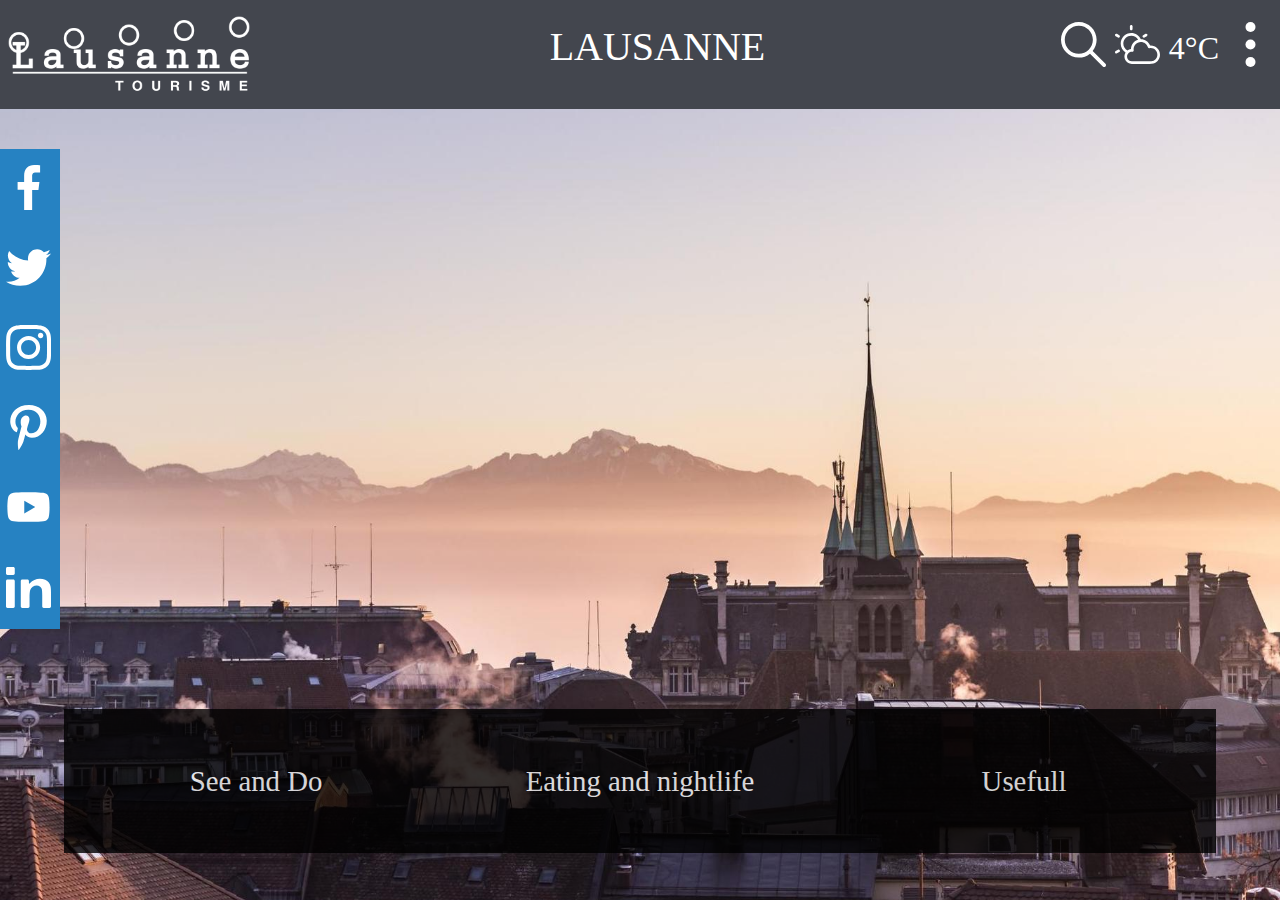
<file: index.html>
<!DOCTYPE html>
<html lang="fr">
<head>
    <meta charset="UTF-8">
    <meta name="description" content="découvrez la ville de Lausanne !">
    <title>Lausanne</title>
    <!-- Ajouter lien fichier css -->
    <link rel="stylesheet" href="style.css">

    <meta name="viewport" content="width=device-width, initial-scale=1.0">
</head>
<body>
<div hidden>
    <svg xmlns="http://www.w3.org/2000/svg" style="display: none;"><symbol id="vertical-line" viewBox="0 0 14.707 14.707"><title>vertical-line</title><rect x="6.275" y="0" style="fill:#030104;" width="2.158" height="14.707"/></symbol><symbol id="more" viewBox="0 0 384 384"><title>more</title><g> <g> <circle cx="192" cy="42.667" r="42.667"/> </g> </g><g> <g> <circle cx="192" cy="192" r="42.667"/> </g> </g><g> <g> <circle cx="192" cy="341.333" r="42.667"/> </g> </g></symbol><symbol id="cloudy" viewBox="0 0 512 512"><title>cloudy</title><path d="m184.743 95.179c8.284 0 15-6.716 15-15v-30.205c0-8.284-6.716-15-15-15s-15 6.716-15 15v30.205c0 8.284 6.716 15 15 15z"/><path d="m48.661 150.086-26.159-15.103c-7.175-4.144-16.349-1.684-20.49 5.49-4.142 7.175-1.684 16.349 5.49 20.49l26.159 15.103c7.158 4.134 16.339 1.701 20.49-5.49 4.142-7.175 1.684-16.349-5.49-20.49z"/><path d="m33.661 315.881-26.159 15.102c-7.174 4.142-9.632 13.315-5.49 20.49 4.163 7.21 13.35 9.614 20.49 5.49l26.159-15.103c7.174-4.142 9.632-13.315 5.49-20.49-4.142-7.173-13.314-9.634-20.49-5.489z"/><path d="m335.824 176.066 26.159-15.103c7.174-4.142 9.632-13.315 5.49-20.49-4.142-7.174-13.314-9.634-20.49-5.49l-26.159 15.103c-7.174 4.142-9.632 13.315-5.49 20.49 4.163 7.21 13.35 9.614 20.49 5.49z"/><path d="m398.906 267.268c-17.171-42.432-58.823-70.488-104.645-70.29-18.777-41.809-60.796-71.005-109.519-71.005-66.168 0-119.999 53.832-119.999 120 0 42.451 22.168 79.809 55.525 101.147-35.567 56.188 4.873 129.853 71.41 129.853 236.012-.246 223.098.604 227.208-.672 52.427-5.913 93.114-50.379 93.114-104.327 0-61.607-52.642-109.441-113.094-104.706zm-304.163-21.294c0-49.626 40.374-90 90-90 33.465 0 62.705 18.37 78.211 45.547-47.399 13.889-80.31 57.162-80.838 106.81-14.9 1.635-28.949 7.202-41.049 16.301-27.605-15.389-46.324-44.874-46.324-78.658zm318.469 200.742c-5.343.434-141.464.182-221.534.258-49.461 0-73.564-61.31-36.763-94.916 11.046-10.087 25.755-15.454 41.783-13.996 9.669.872 17.548-7.493 16.213-17.02-6.954-49.631 31.479-94.068 81.689-94.068 37.144 0 69.882 25.002 79.612 60.801 2.08 7.649 9.753 12.356 17.512 10.755 46.753-9.669 90.276 26.071 90.276 73.444 0 38.756-30.215 71.587-68.788 74.742z"/></symbol><symbol id="loupe" viewBox="0 0 512.005 512.005"><title>loupe</title><path d="M505.749,475.587l-145.6-145.6c28.203-34.837,45.184-79.104,45.184-127.317c0-111.744-90.923-202.667-202.667-202.667 S0,90.925,0,202.669s90.923,202.667,202.667,202.667c48.213,0,92.48-16.981,127.317-45.184l145.6,145.6 c4.16,4.16,9.621,6.251,15.083,6.251s10.923-2.091,15.083-6.251C514.091,497.411,514.091,483.928,505.749,475.587z M202.667,362.669c-88.235,0-160-71.765-160-160s71.765-160,160-160s160,71.765,160,160S290.901,362.669,202.667,362.669z"/></symbol></svg>
</div>
<div hidden>

    <svg xmlns="http://www.w3.org/2000/svg" style="display: none;"><symbol id="facebook" viewBox="0 0 24 24"><title>facebook</title><path d="m15.997 3.985h2.191v-3.816c-.378-.052-1.678-.169-3.192-.169-3.159 0-5.323 1.987-5.323 5.639v3.361h-3.486v4.266h3.486v10.734h4.274v-10.733h3.345l.531-4.266h-3.877v-2.939c.001-1.233.333-2.077 2.051-2.077z"/></symbol><symbol id="twitter" viewBox="0 0 512 512"><title>twitter</title><path style="fill:white;" d="M512,97.248c-19.04,8.352-39.328,13.888-60.48,16.576c21.76-12.992,38.368-33.408,46.176-58.016 c-20.288,12.096-42.688,20.64-66.56,25.408C411.872,60.704,384.416,48,354.464,48c-58.112,0-104.896,47.168-104.896,104.992 c0,8.32,0.704,16.32,2.432,23.936c-87.264-4.256-164.48-46.08-216.352-109.792c-9.056,15.712-14.368,33.696-14.368,53.056 c0,36.352,18.72,68.576,46.624,87.232c-16.864-0.32-33.408-5.216-47.424-12.928c0,0.32,0,0.736,0,1.152 c0,51.008,36.384,93.376,84.096,103.136c-8.544,2.336-17.856,3.456-27.52,3.456c-6.72,0-13.504-0.384-19.872-1.792 c13.6,41.568,52.192,72.128,98.08,73.12c-35.712,27.936-81.056,44.768-130.144,44.768c-8.608,0-16.864-0.384-25.12-1.44 C46.496,446.88,101.6,464,161.024,464c193.152,0,298.752-160,298.752-298.688c0-4.64-0.16-9.12-0.384-13.568 C480.224,136.96,497.728,118.496,512,97.248z"/></symbol><symbol id="instagram" viewBox="0 0 511 511.9"><title>instagram</title><path d="m510.949219 150.5c-1.199219-27.199219-5.597657-45.898438-11.898438-62.101562-6.5-17.199219-16.5-32.597657-29.601562-45.398438-12.800781-13-28.300781-23.101562-45.300781-29.5-16.296876-6.300781-34.898438-10.699219-62.097657-11.898438-27.402343-1.300781-36.101562-1.601562-105.601562-1.601562s-78.199219.300781-105.5 1.5c-27.199219 1.199219-45.898438 5.601562-62.097657 11.898438-17.203124 6.5-32.601562 16.5-45.402343 29.601562-13 12.800781-23.097657 28.300781-29.5 45.300781-6.300781 16.300781-10.699219 34.898438-11.898438 62.097657-1.300781 27.402343-1.601562 36.101562-1.601562 105.601562s.300781 78.199219 1.5 105.5c1.199219 27.199219 5.601562 45.898438 11.902343 62.101562 6.5 17.199219 16.597657 32.597657 29.597657 45.398438 12.800781 13 28.300781 23.101562 45.300781 29.5 16.300781 6.300781 34.898438 10.699219 62.101562 11.898438 27.296876 1.203124 36 1.5 105.5 1.5s78.199219-.296876 105.5-1.5c27.199219-1.199219 45.898438-5.597657 62.097657-11.898438 34.402343-13.300781 61.601562-40.5 74.902343-74.898438 6.296876-16.300781 10.699219-34.902343 11.898438-62.101562 1.199219-27.300781 1.5-36 1.5-105.5s-.101562-78.199219-1.300781-105.5zm-46.097657 209c-1.101562 25-5.300781 38.5-8.800781 47.5-8.601562 22.300781-26.300781 40-48.601562 48.601562-9 3.5-22.597657 7.699219-47.5 8.796876-27 1.203124-35.097657 1.5-103.398438 1.5s-76.5-.296876-103.402343-1.5c-25-1.097657-38.5-5.296876-47.5-8.796876-11.097657-4.101562-21.199219-10.601562-29.398438-19.101562-8.5-8.300781-15-18.300781-19.101562-29.398438-3.5-9-7.699219-22.601562-8.796876-47.5-1.203124-27-1.5-35.101562-1.5-103.402343s.296876-76.5 1.5-103.398438c1.097657-25 5.296876-38.5 8.796876-47.5 4.101562-11.101562 10.601562-21.199219 19.203124-29.402343 8.296876-8.5 18.296876-15 29.398438-19.097657 9-3.5 22.601562-7.699219 47.5-8.800781 27-1.199219 35.101562-1.5 103.398438-1.5 68.402343 0 76.5.300781 103.402343 1.5 25 1.101562 38.5 5.300781 47.5 8.800781 11.097657 4.097657 21.199219 10.597657 29.398438 19.097657 8.5 8.300781 15 18.300781 19.101562 29.402343 3.5 9 7.699219 22.597657 8.800781 47.5 1.199219 27 1.5 35.097657 1.5 103.398438s-.300781 76.300781-1.5 103.300781zm0 0"/><path d="m256.449219 124.5c-72.597657 0-131.5 58.898438-131.5 131.5s58.902343 131.5 131.5 131.5c72.601562 0 131.5-58.898438 131.5-131.5s-58.898438-131.5-131.5-131.5zm0 216.800781c-47.097657 0-85.300781-38.199219-85.300781-85.300781s38.203124-85.300781 85.300781-85.300781c47.101562 0 85.300781 38.199219 85.300781 85.300781s-38.199219 85.300781-85.300781 85.300781zm0 0"/><path d="m423.851562 119.300781c0 16.953125-13.746093 30.699219-30.703124 30.699219-16.953126 0-30.699219-13.746094-30.699219-30.699219 0-16.957031 13.746093-30.699219 30.699219-30.699219 16.957031 0 30.703124 13.742188 30.703124 30.699219zm0 0"/></symbol><symbol id="pinterest" viewBox="0 0 24 24"><title>pinterest</title><path d="m12.326 0c-6.579.001-10.076 4.216-10.076 8.812 0 2.131 1.191 4.79 3.098 5.633.544.245.472-.054.94-1.844.037-.149.018-.278-.102-.417-2.726-3.153-.532-9.635 5.751-9.635 9.093 0 7.394 12.582 1.582 12.582-1.498 0-2.614-1.176-2.261-2.631.428-1.733 1.266-3.596 1.266-4.845 0-3.148-4.69-2.681-4.69 1.49 0 1.289.456 2.159.456 2.159s-1.509 6.096-1.789 7.235c-.474 1.928.064 5.049.111 5.318.029.148.195.195.288.073.149-.195 1.973-2.797 2.484-4.678.186-.685.949-3.465.949-3.465.503.908 1.953 1.668 3.498 1.668 4.596 0 7.918-4.04 7.918-9.053-.016-4.806-4.129-8.402-9.423-8.402z"/></symbol><symbol id="youtube" viewBox="-21 -117 682.66672 682"><title>youtube</title><path d="m626.8125 64.035156c-7.375-27.417968-28.992188-49.03125-56.40625-56.414062-50.082031-13.703125-250.414062-13.703125-250.414062-13.703125s-200.324219 0-250.40625 13.183593c-26.886719 7.375-49.03125 29.519532-56.40625 56.933594-13.179688 50.078125-13.179688 153.933594-13.179688 153.933594s0 104.378906 13.179688 153.933594c7.382812 27.414062 28.992187 49.027344 56.410156 56.410156 50.605468 13.707031 250.410156 13.707031 250.410156 13.707031s200.324219 0 250.40625-13.183593c27.417969-7.378907 49.03125-28.992188 56.414062-56.40625 13.175782-50.082032 13.175782-153.933594 13.175782-153.933594s.527344-104.382813-13.183594-154.460938zm-370.601562 249.878906v-191.890624l166.585937 95.945312zm0 0"/></symbol><symbol id="linked-in-logo-of-two-letters" viewBox="0 0 552.77 552.77"><title>linked-in-logo-of-two-letters</title><path d="M17.95,528.854h71.861c9.914,0,17.95-8.037,17.95-17.951V196.8c0-9.915-8.036-17.95-17.95-17.95H17.95 C8.035,178.85,0,186.885,0,196.8v314.103C0,520.816,8.035,528.854,17.95,528.854z"/><path d="M17.95,123.629h71.861c9.914,0,17.95-8.036,17.95-17.95V41.866c0-9.914-8.036-17.95-17.95-17.95H17.95 C8.035,23.916,0,31.952,0,41.866v63.813C0,115.593,8.035,123.629,17.95,123.629z"/><path d="M525.732,215.282c-10.098-13.292-24.988-24.223-44.676-32.791c-19.688-8.562-41.42-12.846-65.197-12.846 c-48.268,0-89.168,18.421-122.699,55.27c-6.672,7.332-11.523,5.729-11.523-4.186V196.8c0-9.915-8.037-17.95-17.951-17.95h-64.192 c-9.915,0-17.95,8.035-17.95,17.95v314.103c0,9.914,8.036,17.951,17.95,17.951h71.861c9.915,0,17.95-8.037,17.95-17.951V401.666 c0-45.508,2.748-76.701,8.244-93.574c5.494-16.873,15.66-30.422,30.488-40.649c14.83-10.227,31.574-15.343,50.24-15.343 c14.572,0,27.037,3.58,37.393,10.741c10.355,7.16,17.834,17.19,22.436,30.104c4.604,12.912,6.904,41.354,6.904,85.33v132.627 c0,9.914,8.035,17.951,17.949,17.951h71.861c9.914,0,17.949-8.037,17.949-17.951V333.02c0-31.445-1.982-55.607-5.941-72.48 S535.836,228.581,525.732,215.282z"/></symbol></svg>
</div>


    <header>
        <div class="container-header">
            <div class="logo-lausanne">
               <a href="#"><img src="./img/lauzanne_logo.png" alt="Logo Lausanne tourisme"></a>
            </div>
            <div>
                <h1>lausanne</h1>
            </div>
            <div class="info-lausanne">
                <nav class="nav-header">
                    <ul>
                        <li class="loupe"><a href="#"><svg> <use xlink:href="#loupe"></use> </svg></a> </li>
                        <li class="weather"><a href="#"><svg> <use xlink:href="#cloudy"></use></svg></a></li>

                        <li class="temp"><a href="#">4°C</a></li>
                        <li class="more"><a href="#"><svg> <use xlink:href="#more"></use></svg></a></li>
                    </ul>
                </nav>
            </div>
        </div>
    </header>

    <div class="main-container">
        <!-- Bandeau Réseaux sociaux-->
        <div>
            <nav class="socialMedia">
                <ul>
                    <li class="fb"><a href="#"><svg><use xlink:href="#facebook"></use></svg></a></li>
                    <li class="twitter"><a href="#"><svg><use xlink:href="#twitter"></use></svg></a></li>
                    <li class="instagram"><a href="#"><svg><use xlink:href="#instagram"></use></svg></a></li>
                    <li class="pinterest"><a href="#"><svg><use xlink:href="#pinterest"></use></svg></a></li>
                    <li class="youtube"><a href="#"><svg><use xlink:href="#youtube"></use></svg></a></li>
                    <li class="indeed"><a href="#"><svg><use xlink:href="#linked-in-logo-of-two-letters"></use></svg></a></li>
                </ul>
            </nav>
        </div>

        <div>
            <nav class="menuMain">
                <ul>
                    <li><a href="#">See and Do</a></li>
                    <li><a href="#">Eating and nightlife</a> </li>
                    <li><a href="#">Usefull</a> </li>
                </ul>
            </nav>
        </div>
    </div>

</body>
</html>
</file>
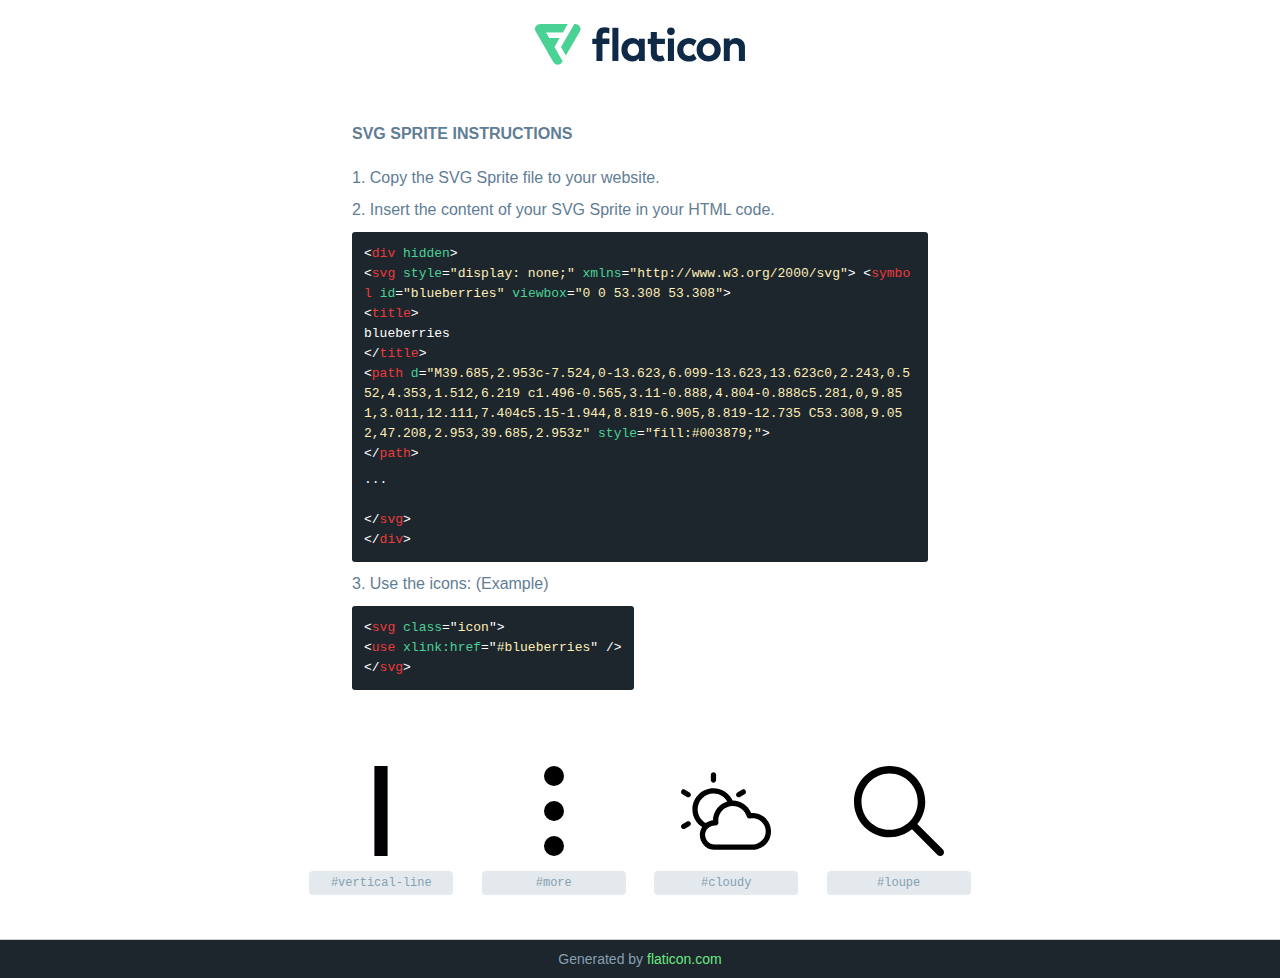
<file: img/my-icons-collection/My icons collection-SVG-Sprites-Demo.html>
<!DOCTYPE html>
<!--
Flaticon SVG Sprite: My icons collectionCreation date: 13/11/2020 16:13-->
<html>
<!DOCTYPE html>
<html>
<head>
    <title>Flaticon SVG Sprite</title>
    <meta charset="UTF-8">
    <style>
        html, body, div, span, applet, object, iframe,
        h1, h2, h3, h4, h5, h6, p, blockquote, pre,
        a, abbr, acronym, address, big, cite, code,
        del, dfn, em, img, ins, kbd, q, s, samp,
        small, strike, strong, sub, sup, tt, var,
        b, u, i, center,
        dl, dt, dd, ol, ul, li,
        fieldset, form, label, legend,
        table, caption, tbody, tfoot, thead, tr, th, td,
        article, aside, canvas, details, embed,
        figure, figcaption, footer, header, hgroup,
        menu, nav, output, ruby, section, summary,
        time, mark, audio, video {
            margin: 0;
            padding: 0;
            border: 0;
            font-size: 100%;
            font: inherit;
            vertical-align: baseline;
        }
        /* HTML5 display-role reset for older browsers */
        article, aside, details, figcaption, figure,
        footer, header, hgroup, menu, nav, section {
            display: block;
        }
        body {
            line-height: 1;
        }
        ol, ul {
            list-style: none;
        }
        blockquote, q {
            quotes: none;
        }
        blockquote:before, blockquote:after,
        q:before, q:after {
            content: '';
            content: none;
        }
        table {
            border-collapse: collapse;
            border-spacing: 0;
        }
        body {
            font-family: Helvetica, Arial, sans-serif;
            font-size: 16px;
            color: #5f7d95;
        }
        a {
            color: #69E781;
            font-weight: bold;
            text-decoration: none;
        }
        * {
            -moz-box-sizing: border-box;
            -webkit-box-sizing: border-box;
            box-sizing: border-box;
            margin: 0;
            padding: 0;
        }
        .glyph svg.icon {
            width: 90px;
            height: 90px;

            margin-bottom: 12px;
        }
        .wrapper {
            max-width: 600px;
            margin: auto;
            padding: 0 12px;
        }
        .title {
            margin-bottom: 24px;
            text-transform: uppercase;
            font-weight: bold;
        }
        header {
            text-align: center;
            padding: 24px;
        }
        header .logo {
            width: 210px;
            height: auto;
            border: none;
            display: inline-block;
        }
        header strong {
            font-size: 28px;
            font-weight: 500;
            vertical-align: middle;
        }
        .demo {
            margin: 2em auto;
            line-height: 1.25em;
        }
        .demo ul li {
            margin-bottom: 12px;
        }
        .demo ul li code {
            background-color: #1D262D;
            border-radius: 3px;
            padding: 12px;
            display: inline-block;
            color: #fff;
            font-family: Consolas,Monaco,Lucida Console,Liberation Mono,DejaVu Sans Mono,Bitstream Vera Sans Mono,Courier New, monospace;
            font-weight: lighter;
            margin-top: 12px;
            font-size: 13px;
            word-break: break-all;
        }
        .demo ul li code .red {
            color: #EC3A3B;
        }
        .demo ul li code .green {
            color: #4AD295;
        }
        .demo ul li code .yellow {
            color: #FFEEB6;
        }
        .demo ul li code .blue {
            color: #2C8CF4;
        }
        .demo ul li code .purple {
            color: #4949E7;
        }
        .demo ul li code .dots {
            margin-top: 0.5em;
            display: block;
        }
        #glyphs {
            border-bottom: 1px solid #ccc;
            padding: 2em 0;
            text-align: center;
        }
        .glyph {
            display: inline-block;
            width: 9em;
            margin: 12px;
            text-align: center;
            vertical-align: top;
            background: #FFF;
        }
        .glyph .glyph-icon {
            padding: 10px;
            display: block;
            font-family:"Flaticon";
            font-size: 64px;
            line-height: 1;
        }
        .glyph .glyph-icon:before {
            font-size: 64px;
            color: #1D262D;
            margin-left: 0;
        }
        .class-name {
            font-size: 0.75em;
            background-color: #E3E9ED;
            color: #fff;
            border-radius: 4px;
            padding: 0.5em;
            color: #869FB2;
            font-family: Consolas,Monaco,Lucida Console,Liberation Mono,DejaVu Sans Mono,Bitstream Vera Sans Mono,Courier New, monospace;
        }
        .author-name {
            font-size: 0.6em;
            background-color: #fcfcfd;
            border: 1px solid #DEDEE4;
            border-top: 0;
            border-radius: 0 0 4px 4px;
            padding: 0.5em;
        }
        .attribution .title {
            margin-top: 2em;
        }
        .attribution textarea {
            background-color: #fcfcfd;
            padding: 12px;
            border: none;
            box-shadow: none;
            border: 1px solid #DEDEE4;
            border-radius: 4px;
            resize: none;
            width: 100%;
            height: 150px;
            font-size: 0.8em;
            font-family: Consolas,Monaco,Lucida Console,Liberation Mono,DejaVu Sans Mono,Bitstream Vera Sans Mono,Courier New, monospace;
            -webkit-appearance: none;
        }
        .iconsuse {
            margin: 2em auto;
            text-align: center;
            max-width: 1200px;
        }
        .iconsuse:after {
            content: '';
            display: table;
            clear: both;
        }
        .iconsuse .image {
            float: left;
            width: 25%;
            padding: 0 12px;
        }
        .iconsuse .image p {
            margin-bottom: 12px;
        }
        .iconsuse .image span {
            display: block;
            font-size: 0.65em;
            background-color: #1D262D;
            color: #fff;
            border-radius: 4px;
            padding: 0.5em;
            color: #FFFF99;
            margin-top: 12px;
            font-family: Consolas,Monaco,Lucida Console,Liberation Mono,DejaVu Sans Mono,Bitstream Vera Sans Mono,Courier New, monospace;
        }
        #footer {
            text-align: center;
            background-color: #1D262D;
            color: #869FB2;
            padding: 12px;
            font-size: 14px;
        }
        #footer a {
            font-weight: normal;
        }
        @media (max-width: 960px) {
            .iconsuse .image {
                width: 50%;
            }
        }
        @media (max-width: 560px) {
            .iconsuse .image {
                width: 100%;
            }
        }
    </style>
</head>
<body class="characters-off">
    <div hidden>
        <svg xmlns="http://www.w3.org/2000/svg" style="display: none;"><symbol id="vertical-line" viewBox="0 0 14.707 14.707"><title>vertical-line</title><rect x="6.275" y="0" style="fill:#030104;" width="2.158" height="14.707"/></symbol><symbol id="more" viewBox="0 0 384 384"><title>more</title><g> <g> <circle cx="192" cy="42.667" r="42.667"/> </g> </g><g> <g> <circle cx="192" cy="192" r="42.667"/> </g> </g><g> <g> <circle cx="192" cy="341.333" r="42.667"/> </g> </g></symbol><symbol id="cloudy" viewBox="0 0 512 512"><title>cloudy</title><path d="m184.743 95.179c8.284 0 15-6.716 15-15v-30.205c0-8.284-6.716-15-15-15s-15 6.716-15 15v30.205c0 8.284 6.716 15 15 15z"/><path d="m48.661 150.086-26.159-15.103c-7.175-4.144-16.349-1.684-20.49 5.49-4.142 7.175-1.684 16.349 5.49 20.49l26.159 15.103c7.158 4.134 16.339 1.701 20.49-5.49 4.142-7.175 1.684-16.349-5.49-20.49z"/><path d="m33.661 315.881-26.159 15.102c-7.174 4.142-9.632 13.315-5.49 20.49 4.163 7.21 13.35 9.614 20.49 5.49l26.159-15.103c7.174-4.142 9.632-13.315 5.49-20.49-4.142-7.173-13.314-9.634-20.49-5.489z"/><path d="m335.824 176.066 26.159-15.103c7.174-4.142 9.632-13.315 5.49-20.49-4.142-7.174-13.314-9.634-20.49-5.49l-26.159 15.103c-7.174 4.142-9.632 13.315-5.49 20.49 4.163 7.21 13.35 9.614 20.49 5.49z"/><path d="m398.906 267.268c-17.171-42.432-58.823-70.488-104.645-70.29-18.777-41.809-60.796-71.005-109.519-71.005-66.168 0-119.999 53.832-119.999 120 0 42.451 22.168 79.809 55.525 101.147-35.567 56.188 4.873 129.853 71.41 129.853 236.012-.246 223.098.604 227.208-.672 52.427-5.913 93.114-50.379 93.114-104.327 0-61.607-52.642-109.441-113.094-104.706zm-304.163-21.294c0-49.626 40.374-90 90-90 33.465 0 62.705 18.37 78.211 45.547-47.399 13.889-80.31 57.162-80.838 106.81-14.9 1.635-28.949 7.202-41.049 16.301-27.605-15.389-46.324-44.874-46.324-78.658zm318.469 200.742c-5.343.434-141.464.182-221.534.258-49.461 0-73.564-61.31-36.763-94.916 11.046-10.087 25.755-15.454 41.783-13.996 9.669.872 17.548-7.493 16.213-17.02-6.954-49.631 31.479-94.068 81.689-94.068 37.144 0 69.882 25.002 79.612 60.801 2.08 7.649 9.753 12.356 17.512 10.755 46.753-9.669 90.276 26.071 90.276 73.444 0 38.756-30.215 71.587-68.788 74.742z"/></symbol><symbol id="loupe" viewBox="0 0 512.005 512.005"><title>loupe</title><path d="M505.749,475.587l-145.6-145.6c28.203-34.837,45.184-79.104,45.184-127.317c0-111.744-90.923-202.667-202.667-202.667 S0,90.925,0,202.669s90.923,202.667,202.667,202.667c48.213,0,92.48-16.981,127.317-45.184l145.6,145.6 c4.16,4.16,9.621,6.251,15.083,6.251s10.923-2.091,15.083-6.251C514.091,497.411,514.091,483.928,505.749,475.587z M202.667,362.669c-88.235,0-160-71.765-160-160s71.765-160,160-160s160,71.765,160,160S290.901,362.669,202.667,362.669z"/></symbol></svg>    </div>
    <header>
        <a href="https://www.flaticon.com/" target="_blank" class="logo">
            <svg id="Capa_1" data-name="Capa 1" xmlns="http://www.w3.org/2000/svg" viewBox="0 0 394.3 76.5"><title>flaticon_positive</title><path d="M156.6,69.4H145.3V7.1h11.3Z" style="fill:#0e2a47"/><path d="M206.2,69.4h-11V64.8a15.4,15.4,0,0,1-12.6,5.7c-11.6,0-20.3-9.5-20.3-22.1s8.8-22.1,20.3-22.1a15.4,15.4,0,0,1,12.6,5.8V27.5h11Zm-32.4-21c0,6.4,4.2,11.6,10.8,11.6s10.8-4.9,10.8-11.6-4.4-11.6-10.8-11.6S173.9,42,173.9,48.4Z" style="fill:#0e2a47"/><path d="M262.5,13.7a7.2,7.2,0,0,1-14.4,0,7.2,7.2,0,1,1,14.4,0ZM261,69.4H249.6v-42H261Z" style="fill:#0e2a47"/><path id="_Trazado_" data-name="&lt;Trazado&gt;" d="M139.6,17.8a16.6,16.6,0,0,0-8-1.4c-3.2.4-4.9,2-4.9,5.9v5.1h13V37.5h-13v32H115.4v-32h-7.8v-10h7.8V22.2c0-9.9,5.2-16.3,15-16.3a23.4,23.4,0,0,1,9.3,1.8Z" style="fill:#0e2a47"/><path d="M235.1,60c-3.5,0-6.3-1.9-6.3-7.1V37.5H244v-10H228.8V15H217.5V27.5h-5.7v10h5.7V53.7c0,10.9,5.3,16.8,15.7,16.8A22.9,22.9,0,0,0,244,68l-4.3-9.1A12.3,12.3,0,0,1,235.1,60Z" style="fill:#0e2a47"/><path d="M348.9,48.4c0,12.6-9.7,22.1-22.7,22.1s-22.7-9.4-22.7-22.1,9.6-22.1,22.7-22.1S348.9,35.8,348.9,48.4Zm-33.9,0c0,6.8,4.8,11.6,11.1,11.6s11.2-4.8,11.2-11.6-4.8-11.6-11.2-11.6S315.1,41.6,315.1,48.4Z" style="fill:#0e2a47"/><path d="M394.3,42.7V69.4H382.9V46.3c0-6.1-3-9.4-8.2-9.4s-8.9,3.2-8.9,9.5v23H354.6v-42h11v4.9c3-4.5,7.6-6.1,12.3-6.1C387.5,26.3,394.3,33,394.3,42.7Z" style="fill:#0e2a47"/><path d="M298,55.7h0a12.4,12.4,0,0,1-8.2,4.2h-.9l-1.8-.2a10,10,0,0,1-7.4-5.6,13.2,13.2,0,0,1-1.2-5.8,13,13,0,0,1,1.3-5.9,10.1,10.1,0,0,1,7.5-5.5h2.4a11.7,11.7,0,0,1,8.3,4.2l5.5-9.6a19.9,19.9,0,0,0-8.1-4.3,23.4,23.4,0,0,0-6.1-.8,25.2,25.2,0,0,0-7.5,1.1,20.9,20.9,0,0,0-8,4.6,21.9,21.9,0,0,0-6.8,16.4,21.9,21.9,0,0,0,6.7,16.3,20.9,20.9,0,0,0,8,4.6,25.2,25.2,0,0,0,7.7,1.2,23.6,23.6,0,0,0,6.2-.8,20,20,0,0,0,8.1-4.4Z" style="fill:#0e2a47"/><path d="M46.3,26.5H26.9L20.8,16H52.4L61.6,0H9.4A9.3,9.3,0,0,0,1.3,4.7a9.3,9.3,0,0,0,0,9.4L34.6,71.8a9.4,9.4,0,0,0,16.2,0l1.1-1.9L36.6,43.3Z" style="fill:#4ad295"/><path d="M84.2,4.7A9.3,9.3,0,0,0,76.1,0H73.8l-25,43.3,9.2,16L84.2,14A9.3,9.3,0,0,0,84.2,4.7Z" style="fill:#4ad295"/></svg>
        </a>
    </header>
    <section class="demo wrapper">
        <p class="title">SVG Sprite Instructions</p>
        <ul>
            <li>
                <span class="num">1. </span>Copy the SVG Sprite file to your website.
            </li>
            <li>
                <span class="num">2. </span>Insert the content of your SVG Sprite in your HTML code.
                <code class="big">
                    &lt;<span class="red">div</span> <span class="green">hidden</span>&gt;<br>
                    &lt;<span class="red">svg</span> <span class="green">style</span>=<span class="yellow">"display: none;"</span> <span class="green">xmlns</span>=<span class="yellow">"http://www.w3.org/2000/svg"</span>>
                    &lt;<span class="red">symbol</span> <span class="green">id</span>=<span class="yellow">"blueberries"</span> <span class="green">viewbox</span>=<span class="yellow">"0 0 53.308 53.308"</span>><br>
                    &lt;<span class="red">title</span>><br>
                    blueberries<br>
                    &lt;/<span class="red">title</span>><br>
                    &lt;<span class="red">path</span> <span class="green">d</span>=<span class="yellow">"M39.685,2.953c-7.524,0-13.623,6.099-13.623,13.623c0,2.243,0.552,4.353,1.512,6.219   c1.496-0.565,3.11-0.888,4.804-0.888c5.281,0,9.851,3.011,12.111,7.404c5.15-1.944,8.819-6.905,8.819-12.735   C53.308,9.052,47.208,2.953,39.685,2.953z"</span> <span class="green">style</span>=<span class="yellow">"fill:#003879;"</span>><br>
                    &lt;/<span class="red">path</span>>
                    <br/><span class="dots">...</span>
                    <br/>&lt;/<span class="red">svg</span>&gt;
                    <br/>&lt;/<span class="red">div</span>&gt;
                </code>
            </li>
            <li>
                <p>
                    <span class="num">3. </span>Use the icons: (Example)
                    <br />
                    <code>
                        &lt;<span class="red">svg</span> <span class="green">class</span>=&quot;<span class="yellow">icon</span>&quot;&gt;<br>
                        &lt;<span class="red">use</span> <span class="green">xlink:href</span>=&quot;<span class="yellow">#blueberries</span>&quot; /&gt;<br>
                        &lt;/<span class="red">svg</span>&gt;
                    </code>
                </li>
            </ul>
        </section>
        <section id="glyphs">
                            <div class="glyph">
                    <svg class="icon">
                      <use xlink:href="#vertical-line"></use>
                  </svg>
                  <div class="class-name">#vertical-line</div>
              </div>
                                <div class="glyph">
                    <svg class="icon">
                      <use xlink:href="#more"></use>
                  </svg>
                  <div class="class-name">#more</div>
              </div>
                                <div class="glyph">
                    <svg class="icon">
                      <use xlink:href="#cloudy"></use>
                  </svg>
                  <div class="class-name">#cloudy</div>
              </div>
                                <div class="glyph">
                    <svg class="icon">
                      <use xlink:href="#loupe"></use>
                  </svg>
                  <div class="class-name">#loupe</div>
              </div>
                      </section>
      <div id="footer">
        <div>Generated by <a href="https://www.flaticon.com/">flaticon.com</a>
        </div>
    </div>
</body>
</html>
</file>
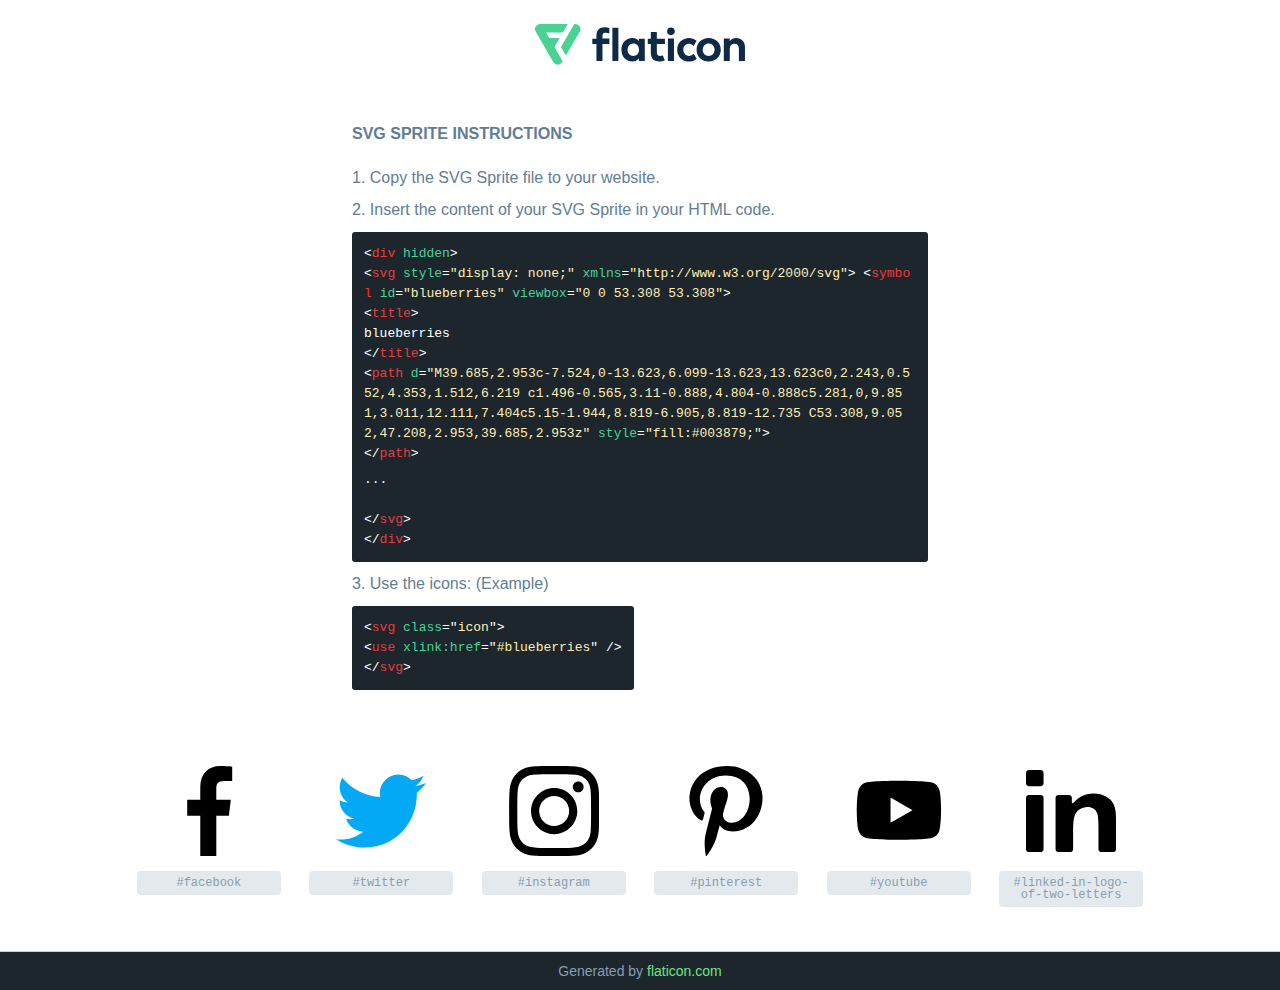
<file: img/my-icons-collectionRS/My icons collection-SVG-Sprites-Demo.html>
<!DOCTYPE html>
<!--
Flaticon SVG Sprite: My icons collectionCreation date: 15/11/2020 10:29-->
<html>
<!DOCTYPE html>
<html>
<head>
    <title>Flaticon SVG Sprite</title>
    <meta charset="UTF-8">
    <style>
        html, body, div, span, applet, object, iframe,
        h1, h2, h3, h4, h5, h6, p, blockquote, pre,
        a, abbr, acronym, address, big, cite, code,
        del, dfn, em, img, ins, kbd, q, s, samp,
        small, strike, strong, sub, sup, tt, var,
        b, u, i, center,
        dl, dt, dd, ol, ul, li,
        fieldset, form, label, legend,
        table, caption, tbody, tfoot, thead, tr, th, td,
        article, aside, canvas, details, embed,
        figure, figcaption, footer, header, hgroup,
        menu, nav, output, ruby, section, summary,
        time, mark, audio, video {
            margin: 0;
            padding: 0;
            border: 0;
            font-size: 100%;
            font: inherit;
            vertical-align: baseline;
        }
        /* HTML5 display-role reset for older browsers */
        article, aside, details, figcaption, figure,
        footer, header, hgroup, menu, nav, section {
            display: block;
        }
        body {
            line-height: 1;
        }
        ol, ul {
            list-style: none;
        }
        blockquote, q {
            quotes: none;
        }
        blockquote:before, blockquote:after,
        q:before, q:after {
            content: '';
            content: none;
        }
        table {
            border-collapse: collapse;
            border-spacing: 0;
        }
        body {
            font-family: Helvetica, Arial, sans-serif;
            font-size: 16px;
            color: #5f7d95;
        }
        a {
            color: #69E781;
            font-weight: bold;
            text-decoration: none;
        }
        * {
            -moz-box-sizing: border-box;
            -webkit-box-sizing: border-box;
            box-sizing: border-box;
            margin: 0;
            padding: 0;
        }
        .glyph svg.icon {
            width: 90px;
            height: 90px;

            margin-bottom: 12px;
        }
        .wrapper {
            max-width: 600px;
            margin: auto;
            padding: 0 12px;
        }
        .title {
            margin-bottom: 24px;
            text-transform: uppercase;
            font-weight: bold;
        }
        header {
            text-align: center;
            padding: 24px;
        }
        header .logo {
            width: 210px;
            height: auto;
            border: none;
            display: inline-block;
        }
        header strong {
            font-size: 28px;
            font-weight: 500;
            vertical-align: middle;
        }
        .demo {
            margin: 2em auto;
            line-height: 1.25em;
        }
        .demo ul li {
            margin-bottom: 12px;
        }
        .demo ul li code {
            background-color: #1D262D;
            border-radius: 3px;
            padding: 12px;
            display: inline-block;
            color: #fff;
            font-family: Consolas,Monaco,Lucida Console,Liberation Mono,DejaVu Sans Mono,Bitstream Vera Sans Mono,Courier New, monospace;
            font-weight: lighter;
            margin-top: 12px;
            font-size: 13px;
            word-break: break-all;
        }
        .demo ul li code .red {
            color: #EC3A3B;
        }
        .demo ul li code .green {
            color: #4AD295;
        }
        .demo ul li code .yellow {
            color: #FFEEB6;
        }
        .demo ul li code .blue {
            color: #2C8CF4;
        }
        .demo ul li code .purple {
            color: #4949E7;
        }
        .demo ul li code .dots {
            margin-top: 0.5em;
            display: block;
        }
        #glyphs {
            border-bottom: 1px solid #ccc;
            padding: 2em 0;
            text-align: center;
        }
        .glyph {
            display: inline-block;
            width: 9em;
            margin: 12px;
            text-align: center;
            vertical-align: top;
            background: #FFF;
        }
        .glyph .glyph-icon {
            padding: 10px;
            display: block;
            font-family:"Flaticon";
            font-size: 64px;
            line-height: 1;
        }
        .glyph .glyph-icon:before {
            font-size: 64px;
            color: #1D262D;
            margin-left: 0;
        }
        .class-name {
            font-size: 0.75em;
            background-color: #E3E9ED;
            color: #fff;
            border-radius: 4px;
            padding: 0.5em;
            color: #869FB2;
            font-family: Consolas,Monaco,Lucida Console,Liberation Mono,DejaVu Sans Mono,Bitstream Vera Sans Mono,Courier New, monospace;
        }
        .author-name {
            font-size: 0.6em;
            background-color: #fcfcfd;
            border: 1px solid #DEDEE4;
            border-top: 0;
            border-radius: 0 0 4px 4px;
            padding: 0.5em;
        }
        .attribution .title {
            margin-top: 2em;
        }
        .attribution textarea {
            background-color: #fcfcfd;
            padding: 12px;
            border: none;
            box-shadow: none;
            border: 1px solid #DEDEE4;
            border-radius: 4px;
            resize: none;
            width: 100%;
            height: 150px;
            font-size: 0.8em;
            font-family: Consolas,Monaco,Lucida Console,Liberation Mono,DejaVu Sans Mono,Bitstream Vera Sans Mono,Courier New, monospace;
            -webkit-appearance: none;
        }
        .iconsuse {
            margin: 2em auto;
            text-align: center;
            max-width: 1200px;
        }
        .iconsuse:after {
            content: '';
            display: table;
            clear: both;
        }
        .iconsuse .image {
            float: left;
            width: 25%;
            padding: 0 12px;
        }
        .iconsuse .image p {
            margin-bottom: 12px;
        }
        .iconsuse .image span {
            display: block;
            font-size: 0.65em;
            background-color: #1D262D;
            color: #fff;
            border-radius: 4px;
            padding: 0.5em;
            color: #FFFF99;
            margin-top: 12px;
            font-family: Consolas,Monaco,Lucida Console,Liberation Mono,DejaVu Sans Mono,Bitstream Vera Sans Mono,Courier New, monospace;
        }
        #footer {
            text-align: center;
            background-color: #1D262D;
            color: #869FB2;
            padding: 12px;
            font-size: 14px;
        }
        #footer a {
            font-weight: normal;
        }
        @media (max-width: 960px) {
            .iconsuse .image {
                width: 50%;
            }
        }
        @media (max-width: 560px) {
            .iconsuse .image {
                width: 100%;
            }
        }
    </style>
</head>
<body class="characters-off">
    <div hidden>
        <svg xmlns="http://www.w3.org/2000/svg" style="display: none;"><symbol id="facebook" viewBox="0 0 24 24"><title>facebook</title><path d="m15.997 3.985h2.191v-3.816c-.378-.052-1.678-.169-3.192-.169-3.159 0-5.323 1.987-5.323 5.639v3.361h-3.486v4.266h3.486v10.734h4.274v-10.733h3.345l.531-4.266h-3.877v-2.939c.001-1.233.333-2.077 2.051-2.077z"/></symbol><symbol id="twitter" viewBox="0 0 512 512"><title>twitter</title><path style="fill:#03A9F4;" d="M512,97.248c-19.04,8.352-39.328,13.888-60.48,16.576c21.76-12.992,38.368-33.408,46.176-58.016 c-20.288,12.096-42.688,20.64-66.56,25.408C411.872,60.704,384.416,48,354.464,48c-58.112,0-104.896,47.168-104.896,104.992 c0,8.32,0.704,16.32,2.432,23.936c-87.264-4.256-164.48-46.08-216.352-109.792c-9.056,15.712-14.368,33.696-14.368,53.056 c0,36.352,18.72,68.576,46.624,87.232c-16.864-0.32-33.408-5.216-47.424-12.928c0,0.32,0,0.736,0,1.152 c0,51.008,36.384,93.376,84.096,103.136c-8.544,2.336-17.856,3.456-27.52,3.456c-6.72,0-13.504-0.384-19.872-1.792 c13.6,41.568,52.192,72.128,98.08,73.12c-35.712,27.936-81.056,44.768-130.144,44.768c-8.608,0-16.864-0.384-25.12-1.44 C46.496,446.88,101.6,464,161.024,464c193.152,0,298.752-160,298.752-298.688c0-4.64-0.16-9.12-0.384-13.568 C480.224,136.96,497.728,118.496,512,97.248z"/></symbol><symbol id="instagram" viewBox="0 0 511 511.9"><title>instagram</title><path d="m510.949219 150.5c-1.199219-27.199219-5.597657-45.898438-11.898438-62.101562-6.5-17.199219-16.5-32.597657-29.601562-45.398438-12.800781-13-28.300781-23.101562-45.300781-29.5-16.296876-6.300781-34.898438-10.699219-62.097657-11.898438-27.402343-1.300781-36.101562-1.601562-105.601562-1.601562s-78.199219.300781-105.5 1.5c-27.199219 1.199219-45.898438 5.601562-62.097657 11.898438-17.203124 6.5-32.601562 16.5-45.402343 29.601562-13 12.800781-23.097657 28.300781-29.5 45.300781-6.300781 16.300781-10.699219 34.898438-11.898438 62.097657-1.300781 27.402343-1.601562 36.101562-1.601562 105.601562s.300781 78.199219 1.5 105.5c1.199219 27.199219 5.601562 45.898438 11.902343 62.101562 6.5 17.199219 16.597657 32.597657 29.597657 45.398438 12.800781 13 28.300781 23.101562 45.300781 29.5 16.300781 6.300781 34.898438 10.699219 62.101562 11.898438 27.296876 1.203124 36 1.5 105.5 1.5s78.199219-.296876 105.5-1.5c27.199219-1.199219 45.898438-5.597657 62.097657-11.898438 34.402343-13.300781 61.601562-40.5 74.902343-74.898438 6.296876-16.300781 10.699219-34.902343 11.898438-62.101562 1.199219-27.300781 1.5-36 1.5-105.5s-.101562-78.199219-1.300781-105.5zm-46.097657 209c-1.101562 25-5.300781 38.5-8.800781 47.5-8.601562 22.300781-26.300781 40-48.601562 48.601562-9 3.5-22.597657 7.699219-47.5 8.796876-27 1.203124-35.097657 1.5-103.398438 1.5s-76.5-.296876-103.402343-1.5c-25-1.097657-38.5-5.296876-47.5-8.796876-11.097657-4.101562-21.199219-10.601562-29.398438-19.101562-8.5-8.300781-15-18.300781-19.101562-29.398438-3.5-9-7.699219-22.601562-8.796876-47.5-1.203124-27-1.5-35.101562-1.5-103.402343s.296876-76.5 1.5-103.398438c1.097657-25 5.296876-38.5 8.796876-47.5 4.101562-11.101562 10.601562-21.199219 19.203124-29.402343 8.296876-8.5 18.296876-15 29.398438-19.097657 9-3.5 22.601562-7.699219 47.5-8.800781 27-1.199219 35.101562-1.5 103.398438-1.5 68.402343 0 76.5.300781 103.402343 1.5 25 1.101562 38.5 5.300781 47.5 8.800781 11.097657 4.097657 21.199219 10.597657 29.398438 19.097657 8.5 8.300781 15 18.300781 19.101562 29.402343 3.5 9 7.699219 22.597657 8.800781 47.5 1.199219 27 1.5 35.097657 1.5 103.398438s-.300781 76.300781-1.5 103.300781zm0 0"/><path d="m256.449219 124.5c-72.597657 0-131.5 58.898438-131.5 131.5s58.902343 131.5 131.5 131.5c72.601562 0 131.5-58.898438 131.5-131.5s-58.898438-131.5-131.5-131.5zm0 216.800781c-47.097657 0-85.300781-38.199219-85.300781-85.300781s38.203124-85.300781 85.300781-85.300781c47.101562 0 85.300781 38.199219 85.300781 85.300781s-38.199219 85.300781-85.300781 85.300781zm0 0"/><path d="m423.851562 119.300781c0 16.953125-13.746093 30.699219-30.703124 30.699219-16.953126 0-30.699219-13.746094-30.699219-30.699219 0-16.957031 13.746093-30.699219 30.699219-30.699219 16.957031 0 30.703124 13.742188 30.703124 30.699219zm0 0"/></symbol><symbol id="pinterest" viewBox="0 0 24 24"><title>pinterest</title><path d="m12.326 0c-6.579.001-10.076 4.216-10.076 8.812 0 2.131 1.191 4.79 3.098 5.633.544.245.472-.054.94-1.844.037-.149.018-.278-.102-.417-2.726-3.153-.532-9.635 5.751-9.635 9.093 0 7.394 12.582 1.582 12.582-1.498 0-2.614-1.176-2.261-2.631.428-1.733 1.266-3.596 1.266-4.845 0-3.148-4.69-2.681-4.69 1.49 0 1.289.456 2.159.456 2.159s-1.509 6.096-1.789 7.235c-.474 1.928.064 5.049.111 5.318.029.148.195.195.288.073.149-.195 1.973-2.797 2.484-4.678.186-.685.949-3.465.949-3.465.503.908 1.953 1.668 3.498 1.668 4.596 0 7.918-4.04 7.918-9.053-.016-4.806-4.129-8.402-9.423-8.402z"/></symbol><symbol id="youtube" viewBox="-21 -117 682.66672 682"><title>youtube</title><path d="m626.8125 64.035156c-7.375-27.417968-28.992188-49.03125-56.40625-56.414062-50.082031-13.703125-250.414062-13.703125-250.414062-13.703125s-200.324219 0-250.40625 13.183593c-26.886719 7.375-49.03125 29.519532-56.40625 56.933594-13.179688 50.078125-13.179688 153.933594-13.179688 153.933594s0 104.378906 13.179688 153.933594c7.382812 27.414062 28.992187 49.027344 56.410156 56.410156 50.605468 13.707031 250.410156 13.707031 250.410156 13.707031s200.324219 0 250.40625-13.183593c27.417969-7.378907 49.03125-28.992188 56.414062-56.40625 13.175782-50.082032 13.175782-153.933594 13.175782-153.933594s.527344-104.382813-13.183594-154.460938zm-370.601562 249.878906v-191.890624l166.585937 95.945312zm0 0"/></symbol><symbol id="linked-in-logo-of-two-letters" viewBox="0 0 552.77 552.77"><title>linked-in-logo-of-two-letters</title><path d="M17.95,528.854h71.861c9.914,0,17.95-8.037,17.95-17.951V196.8c0-9.915-8.036-17.95-17.95-17.95H17.95 C8.035,178.85,0,186.885,0,196.8v314.103C0,520.816,8.035,528.854,17.95,528.854z"/><path d="M17.95,123.629h71.861c9.914,0,17.95-8.036,17.95-17.95V41.866c0-9.914-8.036-17.95-17.95-17.95H17.95 C8.035,23.916,0,31.952,0,41.866v63.813C0,115.593,8.035,123.629,17.95,123.629z"/><path d="M525.732,215.282c-10.098-13.292-24.988-24.223-44.676-32.791c-19.688-8.562-41.42-12.846-65.197-12.846 c-48.268,0-89.168,18.421-122.699,55.27c-6.672,7.332-11.523,5.729-11.523-4.186V196.8c0-9.915-8.037-17.95-17.951-17.95h-64.192 c-9.915,0-17.95,8.035-17.95,17.95v314.103c0,9.914,8.036,17.951,17.95,17.951h71.861c9.915,0,17.95-8.037,17.95-17.951V401.666 c0-45.508,2.748-76.701,8.244-93.574c5.494-16.873,15.66-30.422,30.488-40.649c14.83-10.227,31.574-15.343,50.24-15.343 c14.572,0,27.037,3.58,37.393,10.741c10.355,7.16,17.834,17.19,22.436,30.104c4.604,12.912,6.904,41.354,6.904,85.33v132.627 c0,9.914,8.035,17.951,17.949,17.951h71.861c9.914,0,17.949-8.037,17.949-17.951V333.02c0-31.445-1.982-55.607-5.941-72.48 S535.836,228.581,525.732,215.282z"/></symbol></svg>    </div>
    <header>
        <a href="https://www.flaticon.com/" target="_blank" class="logo">
            <svg id="Capa_1" data-name="Capa 1" xmlns="http://www.w3.org/2000/svg" viewBox="0 0 394.3 76.5"><title>flaticon_positive</title><path d="M156.6,69.4H145.3V7.1h11.3Z" style="fill:#0e2a47"/><path d="M206.2,69.4h-11V64.8a15.4,15.4,0,0,1-12.6,5.7c-11.6,0-20.3-9.5-20.3-22.1s8.8-22.1,20.3-22.1a15.4,15.4,0,0,1,12.6,5.8V27.5h11Zm-32.4-21c0,6.4,4.2,11.6,10.8,11.6s10.8-4.9,10.8-11.6-4.4-11.6-10.8-11.6S173.9,42,173.9,48.4Z" style="fill:#0e2a47"/><path d="M262.5,13.7a7.2,7.2,0,0,1-14.4,0,7.2,7.2,0,1,1,14.4,0ZM261,69.4H249.6v-42H261Z" style="fill:#0e2a47"/><path id="_Trazado_" data-name="&lt;Trazado&gt;" d="M139.6,17.8a16.6,16.6,0,0,0-8-1.4c-3.2.4-4.9,2-4.9,5.9v5.1h13V37.5h-13v32H115.4v-32h-7.8v-10h7.8V22.2c0-9.9,5.2-16.3,15-16.3a23.4,23.4,0,0,1,9.3,1.8Z" style="fill:#0e2a47"/><path d="M235.1,60c-3.5,0-6.3-1.9-6.3-7.1V37.5H244v-10H228.8V15H217.5V27.5h-5.7v10h5.7V53.7c0,10.9,5.3,16.8,15.7,16.8A22.9,22.9,0,0,0,244,68l-4.3-9.1A12.3,12.3,0,0,1,235.1,60Z" style="fill:#0e2a47"/><path d="M348.9,48.4c0,12.6-9.7,22.1-22.7,22.1s-22.7-9.4-22.7-22.1,9.6-22.1,22.7-22.1S348.9,35.8,348.9,48.4Zm-33.9,0c0,6.8,4.8,11.6,11.1,11.6s11.2-4.8,11.2-11.6-4.8-11.6-11.2-11.6S315.1,41.6,315.1,48.4Z" style="fill:#0e2a47"/><path d="M394.3,42.7V69.4H382.9V46.3c0-6.1-3-9.4-8.2-9.4s-8.9,3.2-8.9,9.5v23H354.6v-42h11v4.9c3-4.5,7.6-6.1,12.3-6.1C387.5,26.3,394.3,33,394.3,42.7Z" style="fill:#0e2a47"/><path d="M298,55.7h0a12.4,12.4,0,0,1-8.2,4.2h-.9l-1.8-.2a10,10,0,0,1-7.4-5.6,13.2,13.2,0,0,1-1.2-5.8,13,13,0,0,1,1.3-5.9,10.1,10.1,0,0,1,7.5-5.5h2.4a11.7,11.7,0,0,1,8.3,4.2l5.5-9.6a19.9,19.9,0,0,0-8.1-4.3,23.4,23.4,0,0,0-6.1-.8,25.2,25.2,0,0,0-7.5,1.1,20.9,20.9,0,0,0-8,4.6,21.9,21.9,0,0,0-6.8,16.4,21.9,21.9,0,0,0,6.7,16.3,20.9,20.9,0,0,0,8,4.6,25.2,25.2,0,0,0,7.7,1.2,23.6,23.6,0,0,0,6.2-.8,20,20,0,0,0,8.1-4.4Z" style="fill:#0e2a47"/><path d="M46.3,26.5H26.9L20.8,16H52.4L61.6,0H9.4A9.3,9.3,0,0,0,1.3,4.7a9.3,9.3,0,0,0,0,9.4L34.6,71.8a9.4,9.4,0,0,0,16.2,0l1.1-1.9L36.6,43.3Z" style="fill:#4ad295"/><path d="M84.2,4.7A9.3,9.3,0,0,0,76.1,0H73.8l-25,43.3,9.2,16L84.2,14A9.3,9.3,0,0,0,84.2,4.7Z" style="fill:#4ad295"/></svg>
        </a>
    </header>
    <section class="demo wrapper">
        <p class="title">SVG Sprite Instructions</p>
        <ul>
            <li>
                <span class="num">1. </span>Copy the SVG Sprite file to your website.
            </li>
            <li>
                <span class="num">2. </span>Insert the content of your SVG Sprite in your HTML code.
                <code class="big">
                    &lt;<span class="red">div</span> <span class="green">hidden</span>&gt;<br>
                    &lt;<span class="red">svg</span> <span class="green">style</span>=<span class="yellow">"display: none;"</span> <span class="green">xmlns</span>=<span class="yellow">"http://www.w3.org/2000/svg"</span>>
                    &lt;<span class="red">symbol</span> <span class="green">id</span>=<span class="yellow">"blueberries"</span> <span class="green">viewbox</span>=<span class="yellow">"0 0 53.308 53.308"</span>><br>
                    &lt;<span class="red">title</span>><br>
                    blueberries<br>
                    &lt;/<span class="red">title</span>><br>
                    &lt;<span class="red">path</span> <span class="green">d</span>=<span class="yellow">"M39.685,2.953c-7.524,0-13.623,6.099-13.623,13.623c0,2.243,0.552,4.353,1.512,6.219   c1.496-0.565,3.11-0.888,4.804-0.888c5.281,0,9.851,3.011,12.111,7.404c5.15-1.944,8.819-6.905,8.819-12.735   C53.308,9.052,47.208,2.953,39.685,2.953z"</span> <span class="green">style</span>=<span class="yellow">"fill:#003879;"</span>><br>
                    &lt;/<span class="red">path</span>>
                    <br/><span class="dots">...</span>
                    <br/>&lt;/<span class="red">svg</span>&gt;
                    <br/>&lt;/<span class="red">div</span>&gt;
                </code>
            </li>
            <li>
                <p>
                    <span class="num">3. </span>Use the icons: (Example)
                    <br />
                    <code>
                        &lt;<span class="red">svg</span> <span class="green">class</span>=&quot;<span class="yellow">icon</span>&quot;&gt;<br>
                        &lt;<span class="red">use</span> <span class="green">xlink:href</span>=&quot;<span class="yellow">#blueberries</span>&quot; /&gt;<br>
                        &lt;/<span class="red">svg</span>&gt;
                    </code>
                </li>
            </ul>
        </section>
        <section id="glyphs">
                            <div class="glyph">
                    <svg class="icon">
                      <use xlink:href="#facebook"></use>
                  </svg>
                  <div class="class-name">#facebook</div>
              </div>
                                <div class="glyph">
                    <svg class="icon">
                      <use xlink:href="#twitter"></use>
                  </svg>
                  <div class="class-name">#twitter</div>
              </div>
                                <div class="glyph">
                    <svg class="icon">
                      <use xlink:href="#instagram"></use>
                  </svg>
                  <div class="class-name">#instagram</div>
              </div>
                                <div class="glyph">
                    <svg class="icon">
                      <use xlink:href="#pinterest"></use>
                  </svg>
                  <div class="class-name">#pinterest</div>
              </div>
                                <div class="glyph">
                    <svg class="icon">
                      <use xlink:href="#youtube"></use>
                  </svg>
                  <div class="class-name">#youtube</div>
              </div>
                                <div class="glyph">
                    <svg class="icon">
                      <use xlink:href="#linked-in-logo-of-two-letters"></use>
                  </svg>
                  <div class="class-name">#linked-in-logo-of-two-letters</div>
              </div>
                      </section>
      <div id="footer">
        <div>Generated by <a href="https://www.flaticon.com/">flaticon.com</a>
        </div>
    </div>
</body>
</html>
</file>
<file: style.css>
/********************************************
                 RESET CSS
 ********************************************/

/* http://meyerweb.com/eric/tools/css/reset/
   v2.0 | 20110126
   License: none (public domain)
*/

html, body, div, span, applet, object, iframe,
h1, h2, h3, h4, h5, h6, p, blockquote, pre,
a, abbr, acronym, address, big, cite, code,
del, dfn, em, img, ins, kbd, q, s, samp,
small, strike, strong, sub, sup, tt, var,
b, u, i, center,
dl, dt, dd, ol, ul, li,
fieldset, form, label, legend,
table, caption, tbody, tfoot, thead, tr, th, td,
article, aside, canvas, details, embed,
figure, figcaption, footer, header, hgroup,
menu, nav, output, ruby, section, summary,
time, mark, audio, video {
    margin: 0;
    padding: 0;
    border: 0;
    font-size: 100%;
    font: inherit;
    vertical-align: baseline;
}
/* HTML5 display-role reset for older browsers */
article, aside, details, figcaption, figure,
footer, header, hgroup, menu, nav, section {
    display: block;
}
body {
    line-height: 1;
}
ol, ul {
    list-style: none;
}
blockquote, q {
    quotes: none;
}
blockquote:before, blockquote:after,
q:before, q:after {
    content: '';
    content: none;
}
table {
    border-collapse: collapse;
    border-spacing: 0;
}

img{
    width:100%;
}


/********************************************
               FIN RESET CSS
 ********************************************/



header {
    background-color:#43464e;
    padding-top:10px;
    padding-bottom:10px;
}

.container-header{
    width:100%;
    display:flex;
    justify-content: space-between;
}

h1{
    font-size:1.5em;
    color:white;
    text-transform: uppercase;
}

.logo-lausanne{
    width:20%;
}

ul{
    display:flex;
}


svg{
    width:30px;
    height:30px;
    fill:white;
}

.weather,.temp{
    display:none;
}

/* Ajout de l'image en fond d'écran : */
body {
    background: url("./img/lauzanne_img.jpg") no-repeat center center fixed;
    background-size: cover;
}



.main-container img{
    width:100%;
}


.menuMain ul{
    display:flex;
    flex-direction: column;
    align-items: center;

    /* placement en bas de l'écran : */
    margin-top: 330px;
}

.menuMain li{
    width:80%;
    background-color:black;
    opacity: 80%;
    padding-top:20px;
    padding-bottom: 20px;
    display: flex;
    justify-content: center;

}

.menuMain a{
    color:white;
    text-decoration:none;
    font-size:1.4em;
}

/*********************************
    Surface cliquable des liens :
***********************************/

/* Logo retour accueil */
.logo-lausanne a{
    width: 100%;
    display: inline-block;
}

.socialMedia{
    display:none;
}




/*********************************
      Media Queries Tablette
***********************************/

@media screen and (min-width: 768px){

    .menuMain ul{
        margin-top:600px;
    }

    .menuMain a {
        font-size: 1.8em;
    }

    h1{
        margin-top:10px;
        font-size:2em;
    }

    svg {
        width: 45px;
        height: 45px;
    }

    .nav-header{
        margin-top:10px;
    }


}



/*********************************
      Media Queries Desktop
***********************************/

@media screen and (min-width: 992px){

    .weather,.temp{
        display:block;
    }

    .temp{
        margin-top:10px;
    }

    .nav-header li{
        padding:2px;
        margin-right:5px;
    }

    .nav-header .temp a{
        color:white;
        text-decoration:none;
        font-size:2em;

    }

    .nav-header a{
        width:100%;
        display:block;
    }

    h1{
        margin-top:17px;
        font-size:2.5em;
    }


    /* Effets Hover sur les icones du menu et sur le logo du site */
    
    .nav-header li a:hover{
       background-color:#43464e;
        opacity:50%;
    }

    .logo-lausanne a:hover{
        background-color: #43464e;
        opacity: 50%;
    }

    .menuMain{
        display:flex;
        justify-content: center;
    }

    /* Positionnement menu principal */
    .menuMain ul {

        flex-direction: row;
        width:100%;

        justify-content: center;
    }

    .menuMain a{
        display:inline-block;
        width:100%;
        padding:1.3em 0;
    }

    .menuMain a:hover{
        background-color:black;
        opacity: 50%;
    }

    .menuMain li{
        text-align: center;
        width:30%;
    }

    /* Bandeau réseau sociaux : */
    .socialMedia{
        display:flex;
        width:60px;
        position:absolute;
        margin-left: 0;
        margin-top:40px;
        background-color: #2682c2;
    }

    .socialMedia ul{
        display: flex;
        flex-direction: column;
        justify-content: space-evenly;

    }

    .socialMedia a{
        display:inline-block;
        width:100%;
        padding: 1em 6px;
    }

    .socialMedia a:hover{
        background-color:#11435f;
        width:100%;
    }

    .fb a:hover:after{
        content:'Facebook';
        font-size:2em;
        list-style: none;
        text-decoration:none;
        color:white;
        display:inline-block;
    }

    .twitter a:hover:after{
        content:'Twitter';
        font-size:2em;
        list-style: none;
        text-decoration:none;
        color:white;
        display:inline-block;
    }

    .pinterest a:hover:after{
        content:'Pinterest';
        font-size:2em;
        list-style: none;
        text-decoration:none;
        color:white;
        display:inline-block;
    }

    .youtube a:hover:after{
        content:'Youtube';
        font-size:2em;
        list-style: none;
        text-decoration:none;
        color:white;
        display:inline-block;
    }

    .instagram a:hover:after{
        content:'Instagram';
        font-size:2em;
        list-style: none;
        text-decoration:none;
        color:white;
        display:inline-block;
    }

    .indeed a:hover:after{
        content:'Indeed';
        font-size:2em;
        list-style: none;
        text-decoration:none;
        color:white;
        display:inline-block;

    }


}
</file>
